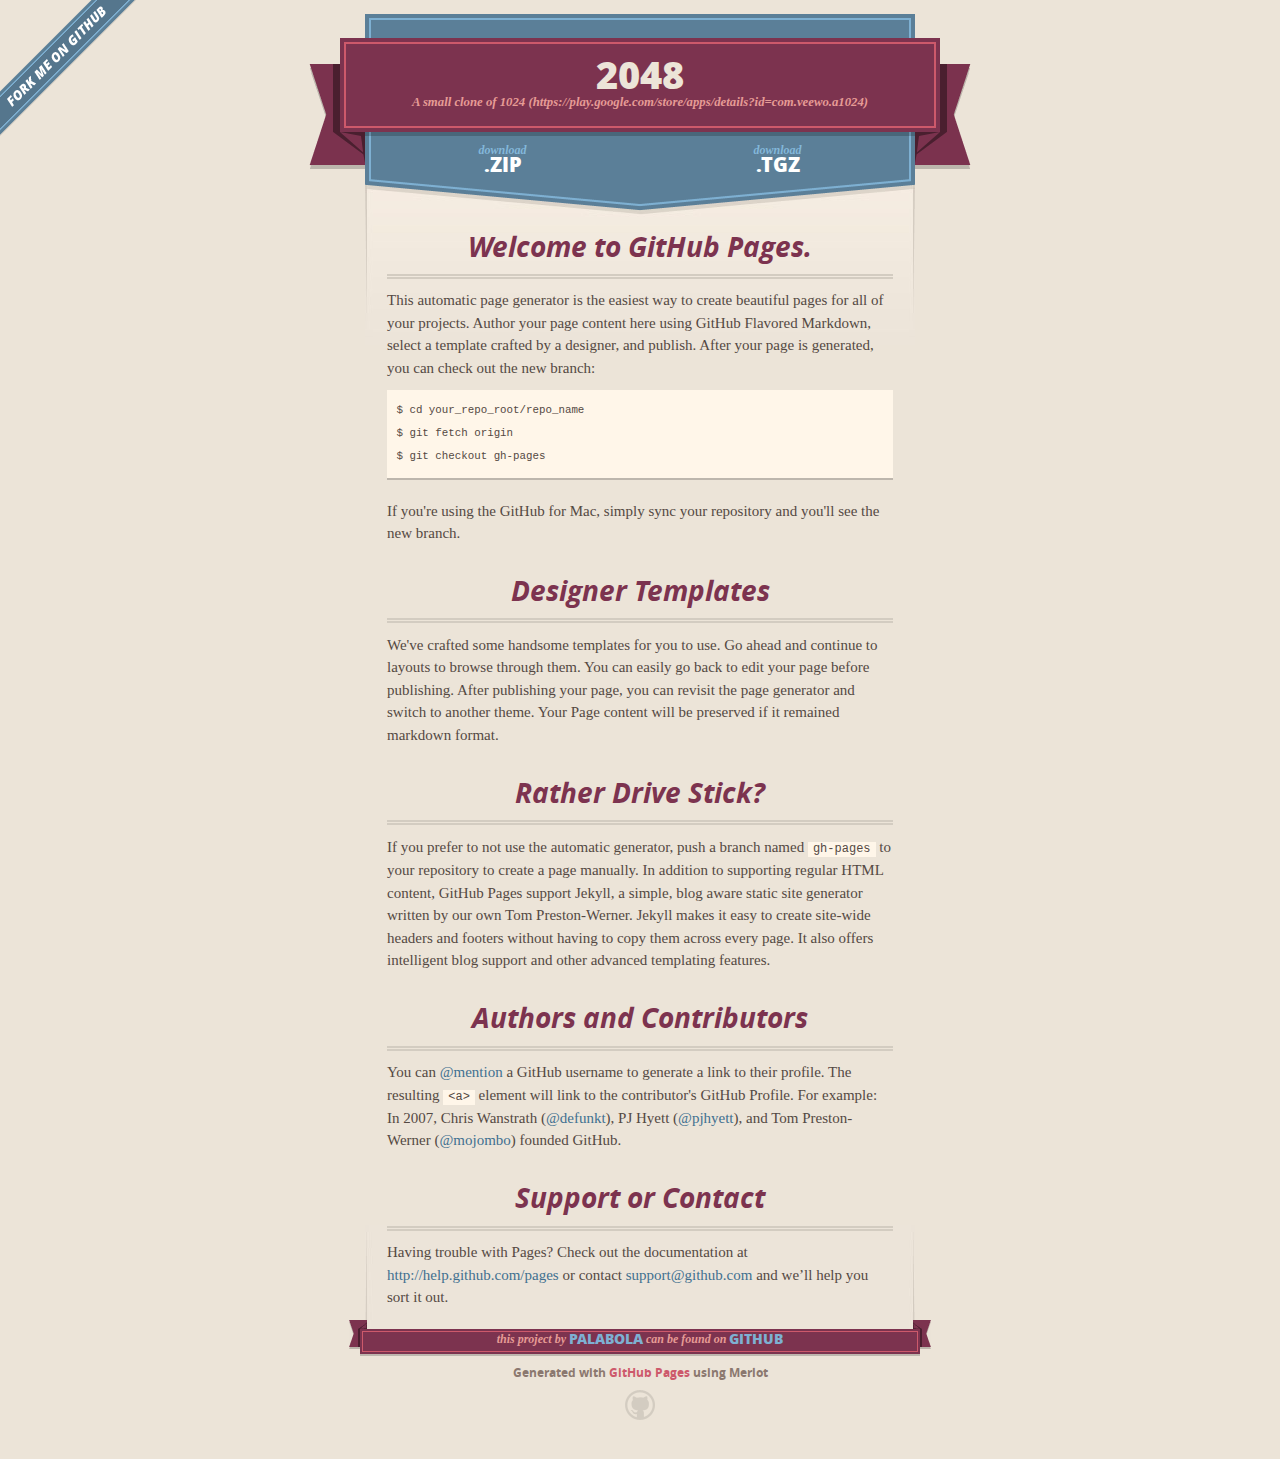
<file: index.html>
<!DOCTYPE html>
<html>
  <head>
    <meta charset='utf-8'>
    <meta http-equiv="X-UA-Compatible" content="chrome=1">
    <meta name="viewport" content="width=640" />

    <link rel="stylesheet" href="stylesheets/core.css" media="screen"/>
    <link rel="stylesheet" href="stylesheets/mobile.css" media="handheld, only screen and (max-device-width:640px)"/>
    <link rel="stylesheet" href="stylesheets/pygment_trac.css"/>

    <script type="text/javascript" src="javascripts/modernizr.js"></script>
    <script type="text/javascript" src="https://ajax.googleapis.com/ajax/libs/jquery/1.7.1/jquery.min.js"></script>
    <script type="text/javascript" src="javascripts/headsmart.min.js"></script>
    <script type="text/javascript">
      $(document).ready(function () {
        $('#main_content').headsmart()
      })
    </script>
    <title>2048 by Palabola</title>
  </head>

  <body>
    <a id="forkme_banner" href="https://github.com/Palabola/2048">View on GitHub</a>
    <div class="shell">

      <header>
        <span class="ribbon-outer">
          <span class="ribbon-inner">
            <h1>2048</h1>
            <h2>A small clone of 1024 (https://play.google.com/store/apps/details?id=com.veewo.a1024)</h2>
          </span>
          <span class="left-tail"></span>
          <span class="right-tail"></span>
        </span>
      </header>

      <section id="downloads">
        <span class="inner">
          <a href="https://github.com/Palabola/2048/zipball/master" class="zip"><em>download</em> .ZIP</a><a href="https://github.com/Palabola/2048/tarball/master" class="tgz"><em>download</em> .TGZ</a>
        </span>
      </section>


      <span class="banner-fix"></span>


      <section id="main_content">
        <h3>
<a name="welcome-to-github-pages" class="anchor" href="#welcome-to-github-pages"><span class="octicon octicon-link"></span></a>Welcome to GitHub Pages.</h3>

<p>This automatic page generator is the easiest way to create beautiful pages for all of your projects. Author your page content here using GitHub Flavored Markdown, select a template crafted by a designer, and publish. After your page is generated, you can check out the new branch:</p>

<pre><code>$ cd your_repo_root/repo_name
$ git fetch origin
$ git checkout gh-pages
</code></pre>

<p>If you're using the GitHub for Mac, simply sync your repository and you'll see the new branch.</p>

<h3>
<a name="designer-templates" class="anchor" href="#designer-templates"><span class="octicon octicon-link"></span></a>Designer Templates</h3>

<p>We've crafted some handsome templates for you to use. Go ahead and continue to layouts to browse through them. You can easily go back to edit your page before publishing. After publishing your page, you can revisit the page generator and switch to another theme. Your Page content will be preserved if it remained markdown format.</p>

<h3>
<a name="rather-drive-stick" class="anchor" href="#rather-drive-stick"><span class="octicon octicon-link"></span></a>Rather Drive Stick?</h3>

<p>If you prefer to not use the automatic generator, push a branch named <code>gh-pages</code> to your repository to create a page manually. In addition to supporting regular HTML content, GitHub Pages support Jekyll, a simple, blog aware static site generator written by our own Tom Preston-Werner. Jekyll makes it easy to create site-wide headers and footers without having to copy them across every page. It also offers intelligent blog support and other advanced templating features.</p>

<h3>
<a name="authors-and-contributors" class="anchor" href="#authors-and-contributors"><span class="octicon octicon-link"></span></a>Authors and Contributors</h3>

<p>You can <a href="https://github.com/blog/821" class="user-mention">@mention</a> a GitHub username to generate a link to their profile. The resulting <code>&lt;a&gt;</code> element will link to the contributor's GitHub Profile. For example: In 2007, Chris Wanstrath (<a href="https://github.com/defunkt" class="user-mention">@defunkt</a>), PJ Hyett (<a href="https://github.com/pjhyett" class="user-mention">@pjhyett</a>), and Tom Preston-Werner (<a href="https://github.com/mojombo" class="user-mention">@mojombo</a>) founded GitHub.</p>

<h3>
<a name="support-or-contact" class="anchor" href="#support-or-contact"><span class="octicon octicon-link"></span></a>Support or Contact</h3>

<p>Having trouble with Pages? Check out the documentation at <a href="http://help.github.com/pages">http://help.github.com/pages</a> or contact <a href="mailto:support@github.com">support@github.com</a> and we’ll help you sort it out.</p>
      </section>

      <footer>
        <span class="ribbon-outer">
          <span class="ribbon-inner">
            <p>this project by <a href="https://github.com/Palabola">Palabola</a> can be found on <a href="https://github.com/Palabola/2048">GitHub</a></p>
          </span>
          <span class="left-tail"></span>
          <span class="right-tail"></span>
        </span>
        <p>Generated with <a href="http://pages.github.com">GitHub Pages</a> using Merlot</p>
        <span class="octocat"></span>
      </footer>

    </div>

    
  </body>
</html>
</file>
<file: stylesheets/core.css>
@import url("screen.css");
@import url("non-screen.css") handheld;
@import url("non-screen.css") only screen and (max-device-width:640px);
</file>
<file: stylesheets/mobile.css>
/* Generated by Font Squirrel (http://www.fontsquirrel.com) on February 9, 2012 */


@font-face {
  font-family: 'Open Sans';
  src: url('../fonts/opensans-regular-webfont.eot');
  src: url('../fonts/opensans-regular-webfont.eot?#iefix') format('embedded-opentype'),
       url('../fonts/opensans-regular-webfont.woff') format('woff'),
       url('../fonts/opensans-regular-webfont.ttf') format('truetype'),
       url('../fonts/opensans-regular-webfont.svg#OpenSansRegular') format('svg');
  font-weight: normal;
  font-style: normal;
}

@font-face {
  font-family: 'Open Sans';
  src: url('../fonts/opensans-italic-webfont.eot');
  src: url('../fonts/opensans-italic-webfont.eot?#iefix') format('embedded-opentype'),
       url('../fonts/opensans-italic-webfont.woff') format('woff'),
       url('../fonts/opensans-italic-webfont.ttf') format('truetype'),
       url('../fonts/opensans-italic-webfont.svg#OpenSansItalic') format('svg');
  font-weight: normal;
  font-style: italic;
}

@font-face {
  font-family: 'Open Sans';
  src: url('../fonts/opensans-bold-webfont.eot');
  src: url('../fonts/opensans-bold-webfont.eot?#iefix') format('embedded-opentype'),
       url('../fonts/opensans-bold-webfont.woff') format('woff'),
       url('../fonts/opensans-bold-webfont.ttf') format('truetype'),
       url('../fonts/opensans-bold-webfont.svg#OpenSansBold') format('svg');
  font-weight: bold;
  font-style: normal;
}

@font-face {
  font-family: 'Open Sans';
  src: url('../fonts/opensans-bolditalic-webfont.eot');
  src: url('../fonts/opensans-bolditalic-webfont.eot?#iefix') format('embedded-opentype'),
       url('../fonts/opensans-bolditalic-webfont.woff') format('woff'),
       url('../fonts/opensans-bolditalic-webfont.ttf') format('truetype'),
       url('../fonts/opensans-bolditalic-webfont.svg#OpenSansBoldItalic') format('svg');
  font-weight: bold;
  font-style: italic;
}

@font-face {
  font-family: 'Open Sans';
  src: url('../fonts/opensans-extrabold-webfont.eot');
  src: url('../fonts/opensans-extrabold-webfont.eot?#iefix') format('embedded-opentype'),
       url('../fonts/opensans-extrabold-webfont.woff') format('woff'),
       url('../fonts/opensans-extrabold-webfont.ttf') format('truetype'),
       url('../fonts/opensans-extrabold-webfont.svg#OpenSansExtrabold') format('svg');
  font-weight: bolder;
  font-style: normal;
}


/* http://meyerweb.com/eric/tools/css/reset/ 
   v2.0 | 20110126
   License: none (public domain)
*/

html, body, div, span, applet, object, iframe,
h1, h2, h3, h4, h5, h6, p, blockquote, pre,
a, abbr, acronym, address, big, cite, code,
del, dfn, em, img, ins, kbd, q, s, samp,
small, strike, strong, sub, sup, tt, var,
b, u, i, center,
dl, dt, dd, ol, ul, li,
fieldset, form, label, legend,
table, caption, tbody, tfoot, thead, tr, th, td,
article, aside, canvas, details, embed, 
figure, figcaption, footer, header, hgroup, 
menu, nav, output, ruby, section, summary,
time, mark, audio, video {
  margin: 0;
  padding: 0;
  border: 0;
  font-size: 100%;
  font: inherit;
  vertical-align: baseline;
}
/* HTML5 display-role reset for older browsers */
article, aside, details, figcaption, figure, 
footer, header, hgroup, menu, nav, section {
  display: block;
}
body {
  line-height: 1;
}
ol, ul {
  list-style: none;
}
blockquote, q {
  quotes: none;
}
blockquote:before, blockquote:after,
q:before, q:after {
  content: '';
  content: none;
}
table {
  border-collapse: collapse;
  border-spacing: 0;
}

header, footer, section {
  display: block;
  position: relative;
}

/* STYLES */

div.shell {
  display: block;
  width: 640px;
  margin: 0 auto;
}

a#forkme_banner {
  display: none;
}

/* header */

header {
  position: relative;
  z-index: 2;
  margin: 0;
  max-width: 640px;
  top: 51px;
}

header span.ribbon-inner {
  position: relative;
  display: block;
  background-color: #cd596b;
  border: 8px solid #7c334f;
  padding: 6px;
  z-index: 1;
}

header span.left-tail, header span.right-tail {
  position: relative;
  display: block;
  width: 19px;
  height: 10px;
  background: transparent url(../images/ribbon-tail-sprite-2x.png) 0 0 no-repeat;
  position: absolute;
  bottom: -10px;
  z-index: 0;
}

header span.left-tail {
  background-position: 0 0;
  left: 0;
}

header span.right-tail {
  background-position: -19px 0;
  right: 0;
}

header h1 {
  background-color: #7c334f;
  font-size: 2em;
  font-weight: bolder;
  font-style: normal;
  text-transform: uppercase;
  color: #ece4d8;
  text-align: center;
  line-height:1;  
  padding: 14px 20px 0;
}

header h2 {
  background-color: #7c334f;
  font: bold italic .85em/1.5 Georgia, Times, “Times New Roman”, serif;
  color: #e69b95;
  padding-bottom: 14px;
  margin-top: -3px;
  text-align: center;
}

section#downloads {
  position: relative;
  display: block;
  height: 171px;
  width: 602px;
  padding-bottom: 150px;
  margin: 51px auto -250px;
  z-index: 1;
  background: transparent url(../images/shield.png) center 0 no-repeat;
}

section#downloads a {
  display: none;
}

span.banner-fix {
  background: transparent url(../images/shield-fallback.png) center top no-repeat;
  display: block;
  height: 31px;
  position: absolute;
  width: 640px;
  top: 20px;

}

section#main_content {
  z-index: 2;
  padding: 20px 40px 0;
  min-height:185px;
}

/* footer */

footer {
  background: none;
  padding-top: 104px;
  margin: -94px auto 40px;
  max-width:640px;
  text-align: center;
}

footer span.ribbon-outer {
  display: block;
  position: relative;
  border-bottom: 2px solid #bdb6ad;
}

footer span.ribbon-inner {
  position: relative;
  display: block;
  background-color: #cd596b;
  border: 8px solid #7c334f;
  padding: 6px;
  z-index: 1;
}

footer p {
  font-family: 'Open Sans', sans-serif;
  font-weight: bold;
  font-size: .6em;
  color: #8b786f;
}

footer a {
  color: #cd596b;
}

footer span.ribbon-inner p {
  background-color: #7c334f;
  margin: 0;
  color: #e69b95;
  font: bold italic 22px/1 Georgia, Times, “Times New Roman”, serif;
  height: auto;
  line-height: 1.1;
  padding: 20px 0px 10px;
}

footer span.ribbon-inner a {
  display: block;
  position: relative;
  bottom: 0;
  color: #7eb0d2;
  font-family: 'Open Sans', sans-serif;
  text-transform: uppercase;
  font-style: normal;
  font-weight: bolder;
  font-size: 38px;
  padding-bottom: 10px;
}

footer span.ribbon-inner a:hover {
  color: #7eb0d2;
}

footer span.left-tail, footer span.right-tail {
  position: relative;
  display: block;
  width: 23px;
  height: 126px;
  background: transparent url(../images/small-ribbon-tail-sprite-2x.png) 0 0 no-repeat;
  position: absolute;
  top: -126px;
  z-index: 0;
}

footer span.left-tail {
  background-position: 0 0;
  left: 0;
}

footer span.right-tail {
  background-position: -23px 0;
  right: 0;
}

footer span.octocat {
  background: transparent url(../images/octocat-2x.png) 0 0 no-repeat;
  display: block;
  width: 60px;
  height: 60px;
  margin: 20px auto 0;}

/* content */

body {
  background: #ece4d8;
  font: normal normal 30px/1.5 Georgia, Palatino,” Palatino Linotype”, Times, “Times New Roman”, serif;
  color: #544943;
  -webkit-font-smoothing: antialiased;
}

a, a:hover {
  color: #417090;
}

a {
  text-decoration: none;
}

a:hover {
  text-decoration: underline;
}

h1,h2,h3,h4,h5,h6 {
  font-family: 'Open Sans', sans-serif;
  font-weight: bold;
}

p {
  margin: .7em 0 0;
}

strong {
  font-weight: bold;
}

em {
  font-style: italic;
}

ol {
  margin: .7em 0;
  list-style-type: decimal;
  padding-left: 1.35em;
}

ul {
  margin: .7em 0;
  padding-left: 1.35em;
}

ul li {
  padding-left: 20px;
  background: transparent url(../images/chevron-2x.png) left 15px no-repeat;
}

blockquote {
  font-family: 'Open Sans', sans-serif;
  margin: 20px 0;
  color: #8b786f;
  padding-left: 1.35em;
  background: transparent url('../images/blockquote-gfx-2x.png') 0 8px no-repeat;
}

img {
  -webkit-box-shadow: 0px 4px 0px #bdb6ad;
  -moz-box-shadow: 0px 4px 0px #bdb6ad;
  box-shadow: 0px 4px 0px #bdb6ad;
  border: 4px solid #fff6e9;
  max-width: 556px;
}

hr {
  border: none;
  outline: none;
  height: 42px;
  background: transparent url('../images/hr-2x.jpg') center center repeat-x;
  margin: 0 0 20px;
}

code {
  background: #fff6e9;
  font: normal normal .9em/1.7 "Lucida Sans Typewriter", "Lucida Console", Monaco, "Bitstream Vera Sans Mono", monospace;
  padding: 0 5px 1px;
}

pre {
  margin: 10px 0 20px;
  padding: .7em;
  background: #fff6e9;
  border-bottom: 4px solid #bdb6ad;
  font: normal normal .9em/1.7 "Lucida Sans Typewriter", "Lucida Console", Monaco, "Bitstream Vera Sans Mono", monospace;
  overflow: auto;
}

table {
  background: #fff6e9;
  display: table;
  width: 100%;
  border-collapse: separate;
  border-bottom: 4px solid #bdb6ad;
  margin: 10px 0;
}

tr {
  display: table-row;
}

th {
  display: table-cell;
  padding: 2px 10px;
  border: solid #ece4d8;
  border-width: 0 4px 4px 0;
  color: #cd596b;
  font-family: 'Open Sans', sans-serif;
  font-weight: bold;
  font-size: .85em;
}

td {
  display: table-cell;
  padding: 0 .7em;
  border: solid #ece4d8;
  border-width: 0 4px 4px 0;
}

td:last-child, th:last-child {
  border-right: none;
}

tr:last-child td {
  border-bottom: none;
}

dl {
  margin: .7em 0 20px;
}

dt {
  font-family: 'Open Sans', sans-serif;
  font-weight: bold;
}

dd {
  padding-left: 1.35em;
}

dd p:first-child {
  margin-top: 0;
}

/* Content based headers */

#main_content > .header-level-1:first-child,
#main_content > .header-level-2:first-child,
#main_content > .header-level-3:first-child,
#main_content > .header-level-4:first-child,
#main_content > .header-level-5:first-child,
#main_content > .header-level-6:first-child {
  margin-top: 0;
}

.header-level-1 {
  font-size: 1.85em;
  border-bottom: .2em double #d3ccc1;
  color: #7c334f;
  text-align: center;
  font-style: italic;
  margin: 1.1em 0 .38em;
  line-height: 1.2;
  padding-bottom: 10px
}

.header-level-2 {
  font-size: 1.58em;
  color: #7c334f;
  margin: .95em 0 .5em;
  border-bottom: .1em solid #D3CCC1;
  line-height: 1.2;
  padding-bottom: 10px
}

.header-level-3 {
  margin: 20px 0 10px;
  font-size: 1.45em;
}

.header-level-4 {
  margin: .6em 0;
  font-size: 1.2em;
  color: #cd596b;
}

.header-level-5 {
  margin: .7em 0;
  font-size: 1em;
  color: #8b786f;
}

.header-level-6 {
  margin: .8em 0;
  font-size: .85em;
  font-style: italic;
}
</file>
<file: stylesheets/pygment_trac.css>
.highlight  { background: #ffffff; }
.highlight .c { color: #999988; font-style: italic } /* Comment */
.highlight .err { color: #a61717; background-color: #e3d2d2 } /* Error */
.highlight .k { font-weight: bold } /* Keyword */
.highlight .o { font-weight: bold } /* Operator */
.highlight .cm { color: #999988; font-style: italic } /* Comment.Multiline */
.highlight .cp { color: #999999; font-weight: bold } /* Comment.Preproc */
.highlight .c1 { color: #999988; font-style: italic } /* Comment.Single */
.highlight .cs { color: #999999; font-weight: bold; font-style: italic } /* Comment.Special */
.highlight .gd { color: #000000; background-color: #ffdddd } /* Generic.Deleted */
.highlight .gd .x { color: #000000; background-color: #ffaaaa } /* Generic.Deleted.Specific */
.highlight .ge { font-style: italic } /* Generic.Emph */
.highlight .gr { color: #aa0000 } /* Generic.Error */
.highlight .gh { color: #999999 } /* Generic.Heading */
.highlight .gi { color: #000000; background-color: #ddffdd } /* Generic.Inserted */
.highlight .gi .x { color: #000000; background-color: #aaffaa } /* Generic.Inserted.Specific */
.highlight .go { color: #888888 } /* Generic.Output */
.highlight .gp { color: #555555 } /* Generic.Prompt */
.highlight .gs { font-weight: bold } /* Generic.Strong */
.highlight .gu { color: #800080; font-weight: bold; } /* Generic.Subheading */
.highlight .gt { color: #aa0000 } /* Generic.Traceback */
.highlight .kc { font-weight: bold } /* Keyword.Constant */
.highlight .kd { font-weight: bold } /* Keyword.Declaration */
.highlight .kn { font-weight: bold } /* Keyword.Namespace */
.highlight .kp { font-weight: bold } /* Keyword.Pseudo */
.highlight .kr { font-weight: bold } /* Keyword.Reserved */
.highlight .kt { color: #445588; font-weight: bold } /* Keyword.Type */
.highlight .m { color: #009999 } /* Literal.Number */
.highlight .s { color: #d14 } /* Literal.String */
.highlight .na { color: #008080 } /* Name.Attribute */
.highlight .nb { color: #0086B3 } /* Name.Builtin */
.highlight .nc { color: #445588; font-weight: bold } /* Name.Class */
.highlight .no { color: #008080 } /* Name.Constant */
.highlight .ni { color: #800080 } /* Name.Entity */
.highlight .ne { color: #990000; font-weight: bold } /* Name.Exception */
.highlight .nf { color: #990000; font-weight: bold } /* Name.Function */
.highlight .nn { color: #555555 } /* Name.Namespace */
.highlight .nt { color: #000080 } /* Name.Tag */
.highlight .nv { color: #008080 } /* Name.Variable */
.highlight .ow { font-weight: bold } /* Operator.Word */
.highlight .w { color: #bbbbbb } /* Text.Whitespace */
.highlight .mf { color: #009999 } /* Literal.Number.Float */
.highlight .mh { color: #009999 } /* Literal.Number.Hex */
.highlight .mi { color: #009999 } /* Literal.Number.Integer */
.highlight .mo { color: #009999 } /* Literal.Number.Oct */
.highlight .sb { color: #d14 } /* Literal.String.Backtick */
.highlight .sc { color: #d14 } /* Literal.String.Char */
.highlight .sd { color: #d14 } /* Literal.String.Doc */
.highlight .s2 { color: #d14 } /* Literal.String.Double */
.highlight .se { color: #d14 } /* Literal.String.Escape */
.highlight .sh { color: #d14 } /* Literal.String.Heredoc */
.highlight .si { color: #d14 } /* Literal.String.Interpol */
.highlight .sx { color: #d14 } /* Literal.String.Other */
.highlight .sr { color: #009926 } /* Literal.String.Regex */
.highlight .s1 { color: #d14 } /* Literal.String.Single */
.highlight .ss { color: #990073 } /* Literal.String.Symbol */
.highlight .bp { color: #999999 } /* Name.Builtin.Pseudo */
.highlight .vc { color: #008080 } /* Name.Variable.Class */
.highlight .vg { color: #008080 } /* Name.Variable.Global */
.highlight .vi { color: #008080 } /* Name.Variable.Instance */
.highlight .il { color: #009999 } /* Literal.Number.Integer.Long */

.type-csharp .highlight .k { color: #0000FF }
.type-csharp .highlight .kt { color: #0000FF }
.type-csharp .highlight .nf { color: #000000; font-weight: normal }
.type-csharp .highlight .nc { color: #2B91AF }
.type-csharp .highlight .nn { color: #000000 }
.type-csharp .highlight .s { color: #A31515 }
.type-csharp .highlight .sc { color: #A31515 }
</file>
